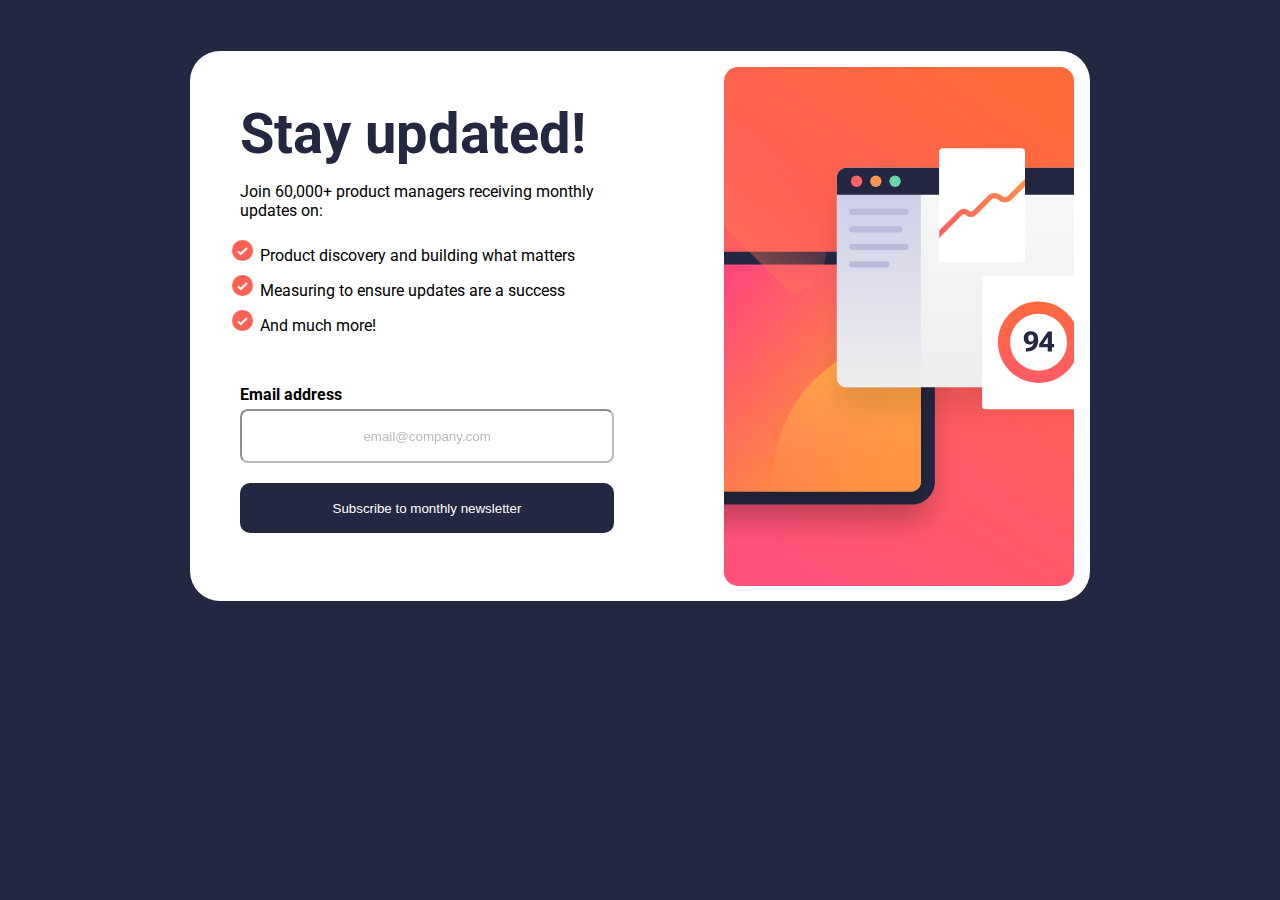
<file: index.html>
<!DOCTYPE html>
<html lang="pt-br">
<head>
  <meta charset="UTF-8">
  <meta name="viewport" content="width=device-width, initial-scale=1.0"> <!-- displays site properly based on user's device -->
  <link rel="preconnect" href="https://fonts.googleapis.com">
  <link rel="preconnect" href="https://fonts.gstatic.com" crossorigin>
  <link href="https://fonts.googleapis.com/css2?family=Outfit&family=Roboto&family=Rubik&family=Secular+One&display=swap" rel="stylesheet">
  <link rel="icon" type="image/png" sizes="32x32" href="./src/assets/images/favicon-32x32.png">
  <link rel="stylesheet" href="./src/css/style.css">
  <link rel="stylesheet" href="./src/css/responsivo.css">
  <title>Frontend Mentor | Newsletter sign-up form with success message</title>
  <script src="./src/js/index.js" defer></script>
</head>
<body>
  <main>
    <div class="elementos-form">
      <img class="imagen-mobile" src="./src/assets/images/illustration-sign-up-mobile.svg" alt="">
      <div class="formulario">
        <h1>Stay updated!</h1>
        <p>Join 60,000+ product managers receiving monthly updates on:</p>
        <ul>
          <li>Product discovery and building what matters</li>
          <li>Measuring to ensure updates are a success</li>
          <li>And much more!</li>
        </ul>
        <form action="">
          <b>
            <p>Email address</p>
            <p class="texto_erro">Valid email required</p>
          </b>
          <input type="email" id="email" name="email" placeholder="email@company.com" ><br>
          <button class="button-from">Subscribe to monthly newsletter</button>
        </form>
      </div>
      <div class="imagem">
        <img src="./src/assets/images/illustration-sign-up-desktop.svg" alt="">
      </div>
    </div>
  </main>
<div class="message desativado">
  <div class="message-sucesse">
    <img class="imagen-sucesse" src="./src/assets/images/icon-success.svg" alt="">
    <h1>Thanks for subscribing!</h1>
    <p>
      A confirmation email has been sent to <b>ash@loremcompany.com</b> Please open it and click the button inside to confirm your subscription.
    </p>
  
    <button class="button-from">Dismiss message</button> 
  </div>
</div>
</body>
</html>
</file>
<file: src/css/style.css>
*{
    margin: 0;
    padding: 0;

}
body{
    background-color: hsl(234, 29%, 20%);
    font-family: "Roboto";
}
main{
    display: flex;
    flex-direction: column;
    align-items: center;
}
.elementos-form{
    background-color: #ffffff;
    display: flex;
    align-items: center;
    height: 550px;
    width: 900px;
    margin-top: 4%;
    border-radius: 30px;

}
.imagen-mobile{
    display: none;
}
.formulario{
    margin: 20px;
    height: 450px;
    margin: 40px 70px 70px 50px;
    margin-right: 70px;
}
.formulario h1{
    margin-bottom: 15px;
    margin-top: 15px;
    font-size: 56px;
    color: hsl(234, 29%, 20%);
}
.formulario ul{
    margin: 20px;
    list-style-image: url('../assets/images/icon-list.svg');
}
.formulario li{
    margin: 0px 0px 10px 0px
}
form p{
    font-size: 16px;
    margin-top: 30px;
    float: left;
}
form input{
    height: 50px;
    width: 100%;
    border-radius: 8px;
    opacity: 0.5;
    text-align: center;
    margin: 5px 0 20px;

}

.button-from{
    height: 50px;
    width: 101%;
    border-radius: 10px;
    text-align: center;
    color: #ffffff;
    background-color: hsl(234, 29%, 20%);
    border: 0;
}
.button-from:hover{
    cursor: pointer;
    background: linear-gradient(45deg ,hsl(14, 97%, 73%), hsl(4, 97%, 64%));
}
form input:hover{
    opacity: 1;
    cursor: pointer;
}
.imagem{
    width: 50%;
    display: flex;
    flex-direction: row-reverse;
    align-items: center;
    padding: 1rem;

}
.message{
    margin-top: 8%;
    align-items: center;
    display: flex;
    flex-direction: column;
}
.message-sucesse{
    background-color: #ffffff;
    border-radius: 30px;
    width: 430px;
    height: 450px;
}
.message-sucesse *{
    margin-left: 60px;
    margin-right: 60px;
}
.imagen-sucesse{
    margin: 30px 0px 30px 60px;
}
.message-sucesse h1{
    font-size: 50px;
    margin-bottom: 20px;
    color: hsl(234, 29%, 20%);;
}
.message-sucesse b{
    margin: 0;
}

.message-sucesse p{
    margin-bottom: 30px;
    font-size: 14px;

}
.message-sucesse button{
    width: 72%;
}
.desativado{
    display: none;
}
.texto_erro{
    display: none;
    float: right;
    color: #f14747;
    justify-content: end;
}
.input-alert-color{
    border-color: #FF0000;
    background-color: #f14747;
    color: #FF0000;
}
</file>
<file: src/css/responsivo.css>
@media (max-width: 375px){
    body{
        background-color: #ffffff;
    }
    main{
        width: 375px;
    }
    .elementos-form{
        flex-direction: column;
        margin-top: 0;
        height: 100%;
        width: 375px;
    }
    .formulario{
        margin: 0;
        width: 320px;
    }
    .formulario h1{
        margin-bottom: 15px;
        margin-top: 15px;
        font-size: 40px;
    }

    .imagen-mobile{
        display: flex;
        width: 377px;
    }
    .formulario ul{
        margin: 20px 20px 0px;
    }
    .formulario li{
        margin: 0px 0px 20px 0px;
    }
    .button-from{
        margin-bottom: 30px;
    }
    form p{
        margin-top: 40px;
        width: 160px;
    }
    .imagem{
        display: none;
        border-radius: 90px;
    }
    .message-sucesse h1{
        font-size: 50px;
        margin-bottom: 10px;
        color: hsl(234, 29%, 20%);
    }
    .message{
        margin-top: 25%;
    }
    .message-sucesse{
        background-color: #ffffff;
        border-radius: 30px;
        width: 375;
       
    }
    .message-sucesse p {
        margin-bottom: 50%;
        font-size: 14px;
    }

}
</file>
